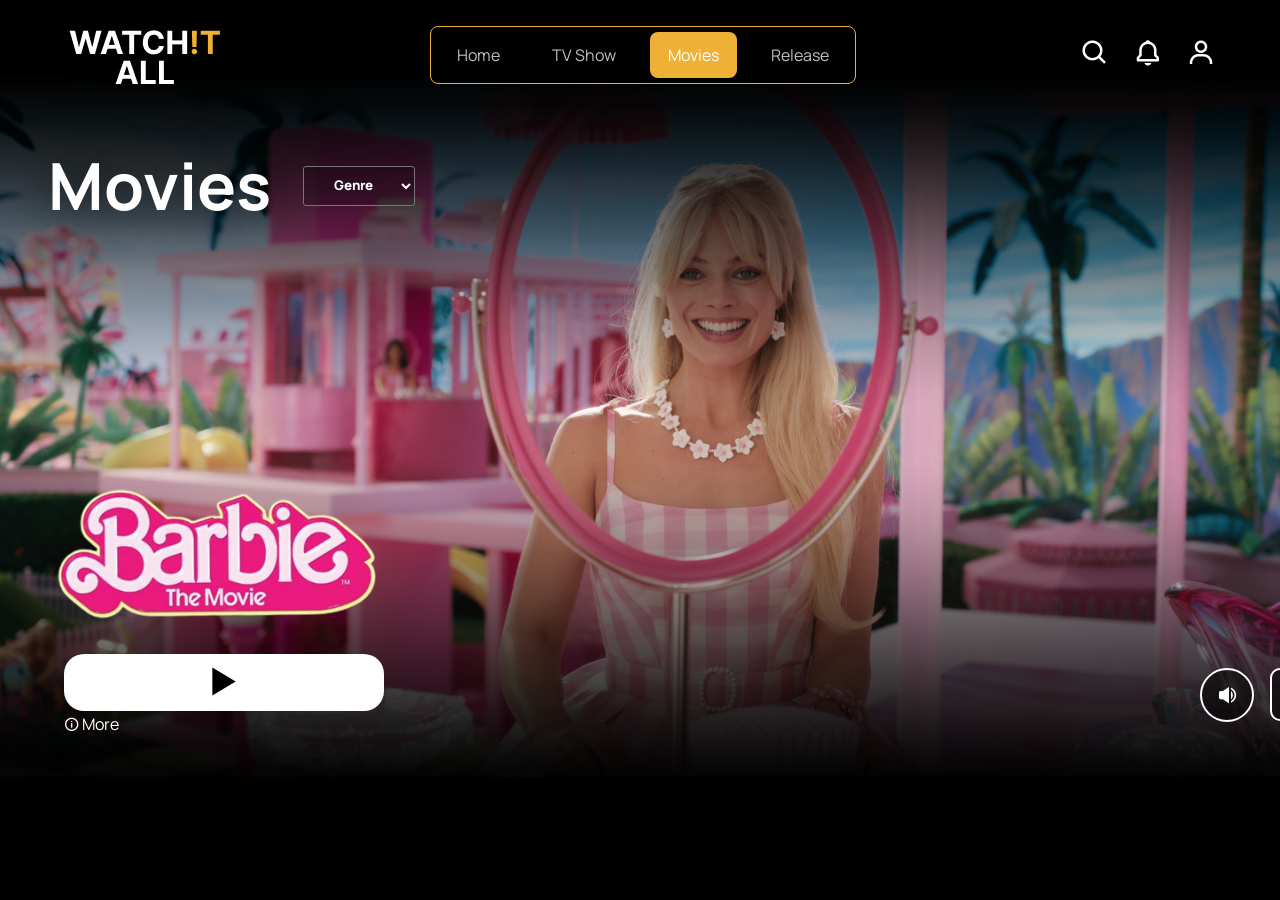
<file: movies.html>
<!DOCTYPE html>
<html lang="en">
<head>
    <meta charset="UTF-8">
    <meta name="viewport" content="width=device-width, initial-scale=1.0">
    <!-- Link Swiper's CSS -->
    <link rel="stylesheet" href="https://cdn.jsdelivr.net/npm/swiper@11/swiper-bundle.min.css" />
    <title>Document</title>
    <link href='https://unpkg.com/boxicons@2.1.4/css/boxicons.min.css' rel='stylesheet'>
    <link rel="stylesheet" href="styles.css">
    
</head>
<body>
    <header>
        <div class="logo">
            <img src="logo.png" alt="">
        </div>
        <input type="checkbox" id="nav_check" hidden>
        <nav>
            <div class="logo">
                <img src="logo.png" alt="">
            </div>
            <ul>
                <li><a href="index.html">Home</a></li>
                <li><a href="tv-show.html">TV Show</a></li>
                <li><a href="movies.html" class="active">Movies</a></li>
                <li><a href="release.html">Release</a></li>
                <div class="nav-indicator"></div> <!-- Tambahan indikator -->
            </ul>
        </nav>
        <div class="icon">
            <i class='fa bx bx-search' ></i>
            <i class='bx bx-bell'></i>
            <i class='bx bx-user'></i>
        </div>
    </header>

    <section class="movies-content">
        <div class="movies-tittle">
            <h1>Movies</h1>
            <select name="Genre" id="">
                <option value="" selected hidden>Genre</option>
                <option value="action"><a href="#">Action</a></option>
                <option value="romance">Romance</option>
                <option value="sci-fi">Sci-fi</option>
                <option value="horror">Horror</option>
                <option value="fantasy">Fantasy</option>
            </select>
        </div>
        <div class="play-MoviesPaage">
            <div class="left-side">
                <div class="play-button">
                    <i class='bx bx-play'></i>
                </div>
                <div class="more-info">
                    <i class='bx bx-info-circle'></i>
                    <p>More</p>
                </div>
            </div>
            <div class="right-side">
                <i class='bx bxs-volume-full' ></i>
                <h2>13+</h2>
            </div>
        </div>
    </section>
</body>
</file>
<file: styles.css>
@import url('https://fonts.googleapis.com/css2?family=Judson:ital@1&family=Manrope:wght@200..800&display=swap');

*{
    padding: 0;
    margin: 0;
    box-sizing: border-box;
    list-style: none;
    text-decoration: none;
    font-family: "Manrope", sans-serif;
}
body{
    background: black;
    color: white;
    overflow-x: hidden;
}
img{
    width: 100%;
}
header{
    width: 90%;
    height: 70%;
    background: transparent;
    display: flex;
    align-items: center;
    justify-content: space-between;
    padding: 10px 0;
    border-radius: 0 0 10px 10px;
    margin: 0 auto;
    backdrop-filter: blur(4px); 
    position: relative;
    z-index: 10;
}
.logo{
    margin-top: 20px;
}
nav .logo{
    display: none;
}
nav ul{
    display: flex;
    background: transparent;
    border-radius: 8px;
    border: 1px solid #EFB036;
    position: relative;
}
nav ul li a{
    color: #BFBFBF;
    display: block;
    margin: 5px 8px;
    padding: 12px 18px;
    transition: 0.2s;
    border-radius: 8px;
    position: relative;
    z-index: 1;
}
nav ul li a:hover{
    color: white;
}
nav ul li a.active {
    color: white;
    background: #EFB036;
    padding: 12px 18px; 
}
i{
    color: white;
}
.icon i{
    font-size: 30px;
    padding-left: 20px;
}
.nav-indicator {
    position: absolute;
    height: 100%;
    background-color: #EFB036;
    border-radius: 8px;
    z-index: 0;
    transition: all 0.3s ease;  
    top: 0;
}

section{
    padding: 4.5rem 0 1.5rem;
}
.swiper {
    width: 100%;
    height: 80vh;
}
  
.swiper-slide {
    position: relative;
    background-size: cover;
    background-position: center;
    display: flex;
    align-items: center;
    justify-content: center;
}
  
.swiper-slide::before {
    content: '';
    position: absolute;
    width: 100%;
    height: 100%;
    background: linear-gradient(to top, rgba(0,0,0,0.9), rgba(0,0,0,0.1));
    z-index: 1;
}
  
.container {
    z-index: 2;
    max-width: 900px;
    text-align: center;
    color: white;
    padding: 10px;
    margin-top: 150px;
    transition: all 0.5s ease;
}

.container h1 {
    font-size: 38px;
    margin-bottom: 10px;
}
  
.container p {
    font-size: 18px;
    color: #ccc;
    margin-bottom: 20px;
}
.buttons {
    display: flex;
    gap: 10px;
    justify-content: center;
    flex-wrap: wrap;
}
.buttons button {
    background: transparent;
    border: 2px solid #EFB036;
    color: white;
    padding: 10px 15px;
    border-radius: 10px;
    font-size: 1em;
    cursor: pointer;
    transition: 0.3s;
    display: flex;
    align-items: center;
    gap: 5px;
}
  
button.play {
    background: #EFB036;
    color: white;
    font-weight: bold;
}
  
.buttons button:hover {
    background: #EFB036;
    color: white;
}
.swiper-pagination-bullet {
    width: 20px !important; 
    height: 4px !important;
    border-radius: 2px !important; 
    background: white !important;
    opacity: 1 !important;
    transition: 0.3s ease;
}
.swiper-pagination-bullet-active {
  background: #EFB036 !important;
}

 /* index.html | popular-section */
.popular-section h2{
    padding: 2rem;
    padding-bottom: 0.001rem;
    padding-top: 0.0001rem;
}
.cover-image {
    width: auto;
    height: 245px;
    border-radius: 10px;
    background-size: cover;
    z-index: 2;
}
.slider-wraper {
    position: relative;
    display: flex;
    align-items: center;
    overflow: hidden;
  }
  
  .card-list {
    display: flex;
    overflow-x: auto;
    gap: 3rem;
    width: 100vw;
    margin-left: calc(-50vw + 50%);
    padding: 1rem 2rem;
    scroll-snap-type: x mandatory;
    scrollbar-width: none;
  }
  
  .card-item {
    min-width: 200px;
    flex-shrink: 0;
    scroll-snap-align: start;
    border-radius: 10px;
    overflow: hidden;
    transition: transform 0.5s ease, box-shadow 0.3s ease;
  }
  
  .card-item:hover {
    transform: scale(1.3);
    box-shadow: 0 8px 16px rgba(0,0,0,0.2);
    transform-origin: center center;
  }

  .card-item:hover> :not(:hover) {
    filter: blur(5px);
    opacity: 0.5;
  }
  
  .bx-left-arrow-alt,
  .bx-right-arrow-alt {
    border-radius: 50%;
    font-size: 25px;
    background: white;
    color: black;
    padding: 10px;
    cursor: pointer;
    z-index: 1;
  }
  
  
.categories-text{
    display: flex;
    justify-content: space-evenly;
    gap: 65rem;
}

.categories-container {
    display: flex;
    justify-content: center;
    overflow-x: auto;
    gap: 2rem;
    scroll-behavior: smooth;
    padding: 1rem;
    scrollbar-width: none;
  }
  
  .categories-container::-webkit-scrollbar {
    display: none;
  }
  
  .category-card {
    min-width: 180px;
    height: 100px;
    border-radius: 12px;
    background-size: cover;
    background-position: center;
    color: white;
    font-weight: bold;
    display: flex;
    align-items: center;
    justify-content: center;
    text-shadow: 1px 1px 4px black;
    flex-shrink: 0;
  }

.continue-section{
    padding: 2rem;
}

.continue-wrapper{
    display: flex;
    align-items: center;
    justify-content: space-around;
    position: relative;
}

/* Release page */

/* <section class="release-header"> */
.release-bg {
    background: url(release.png) no-repeat center center/cover;
    width: 1440px;
    height: 516px;
    margin-top: 4px;
    padding-top: 80px; 
    position: absolute;
    inset: 0;
    filter: blur(2px);
    z-index: 1;
}

.r-hero-content {
    position: relative;
    z-index: 2;
    color: white;
    padding-top: 3rem;
    padding-left: 9rem;
}

.r-hero-content h1 {
    font-size: 55px;
    text-shadow: 0 0 50px white;
}

.r-hero-content p {
    font-size: 20px;
    text-shadow: 0 0 50px white;
}

/* <section class="release-content"> */
.release-content {
    padding-left: 9rem;
}

.release-tittle {
    display: flex;
    padding-top: 5rem;
    gap: 41.5rem;
}

.release-menu {
    display: flex;
    gap: 2rem;
}

.menu1 select {
    width: 8rem;
    height: 2rem;
    border-radius: 5px;
    color: white;
    background-color: black;
    font-weight: 1000;
    text-align: center;
}

.menu2 select {
    width: 4rem;
    height: 2rem;
    border-radius: 3px;
    color: white;
    background-color: black;
    font-weight: 1000;
    text-align: center;
}

.moon {
    padding-left: 9rem;
}

.moon h2 {
    padding-bottom: 2rem;
}

.release-list {
    display: flex;
    gap: 1rem;
    align-items: center;
    padding: 2rem 0 0.5rem 9rem;
}

.release-list h2 {
    font-size: 25px;
    color: black;
    background: white;
    width: 64px;
    height: 64px;
    border-radius: 50%;
    text-align: center;
    padding-top: 13px;
}

.cover-img-release img {
    width: 68px;
    height: 68px;
    border-radius: 10px;
}

/* movies page */

.movies-content {
    background: url(movies.png) no-repeat center center/cover;
    padding-top: 5rem;
    width: 1440px;
    height: 700px;
    z-index: 1;
    margin-top: -2rem;
}

.movies-tittle {
    display: flex;
    gap: 2rem;
    padding-left: 3rem;
    align-items: center;
    margin-top: -1rem;
}

.movies-tittle h1{
    font-size: 65px;
    text-shadow: 0 0 50px black;
}

.movies-tittle select {
    width: 7rem;
    height: 2.5rem;
    border-radius: 3px;
    color: white;
    background-color: rgba(0, 0, 0, 0.2);
    font-weight: 1000;
    text-align: center;
}

.movies-tittle select option {
    background-color: black;
}

.play-MoviesPaage {
    display: flex;
    padding-top: 26.5rem;
    padding-left: 4rem;
    gap: 51rem;
}

.left-side {
    justify-content: space-around;
    align-items: center;
}

.play-button {
    background: white;
    width: 20rem;
    text-align: center;
    border-radius: 20px;
}

.play-button i {
    color: black;
    font-size: 3.5rem;
}

.more-info {
    display: flex;
    align-items: center;
    gap: 2px;
    margin-top: 2px;
}

.right-side {
    display: flex;
    align-items: center;
    gap: 1rem;
}

.right-side i {
    font-size: 20px;
    background-color: rgba(0, 0, 0, 0.5);
    padding: 15px;
    border-radius: 50%;
    border: 2px solid white;
}

.right-side h2 {
    background-color: rgba(0, 0, 0, 0.5);
    padding: 8px;
    padding-left: 35px;
    border-top-left-radius: 10px;
    border-bottom-left-radius: 10px;
    border: 2px solid white;
}
</file>
